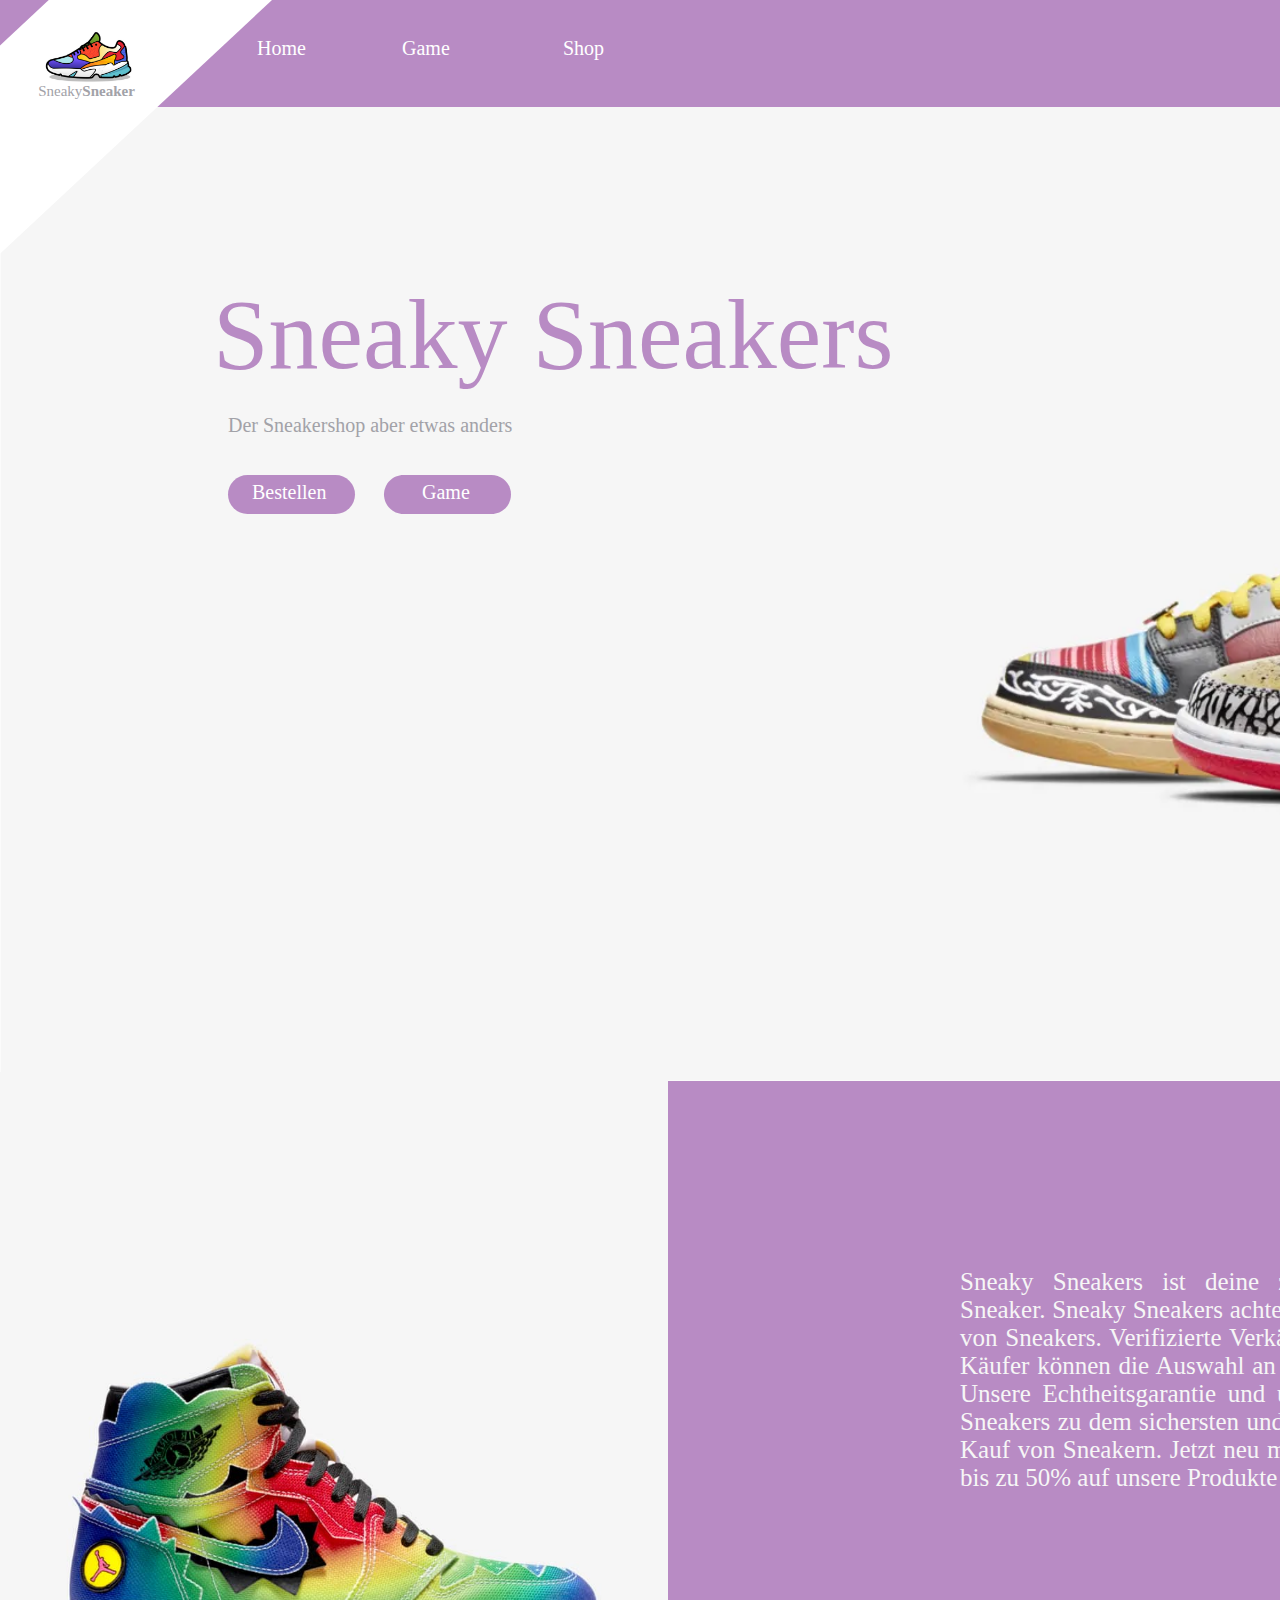
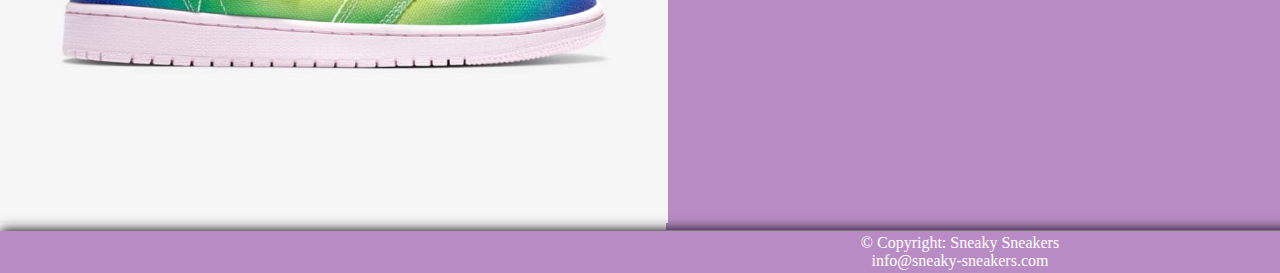
<file: index.html>
<!DOCTYPE html>
<html>
<head>
<meta charset="utf-8"/>
<meta http-equiv="X-UA-Compatible" content="IE=edge"/>
<meta name="viewport" content="width=device-width, initial-scale=1.0">
<title>Sneaky Sneakers</title>
<link href="assets/css/style.css" rel="stylesheet" type="text/css">
</head>
<body>
<div id="Web_index">
	<svg class="AJ1">
		<rect id="AJ1" rx="0" ry="0" x="0" y="0" width="1920" height="1081">
		</rect>
	</svg>
	<div id="Sneaky_Sneakers">
		<span>Sneaky Sneakers</span>
	</div>
	<div id="Der_Sneakershop_aber_etwas_and">
		<span>Der Sneakershop aber etwas anders</span>
	</div>
	<svg class="Rechteck_5">
		<rect onclick="application.goToTargetView(event)" id="Rechteck_5" rx="19.5" ry="19.5" x="0" y="0" width="127" height="39">
		</rect>
	</svg>
	<svg class="Pfad_6" viewBox="0 0 127 39">
		<path onclick="application.goToTargetView(event)" id="Pfad_6" d="M 19.5 0 L 107.5 0 C 118.2695541381836 0 127 8.730446815490723 127 19.5 C 127 30.26955413818359 118.2695541381836 39 107.5 39 L 19.5 39 C 8.730446815490723 39 0 30.26955413818359 0 19.5 C 0 8.730446815490723 8.730446815490723 0 19.5 0 Z">
		</path>
	</svg>
	<div id="Bestellen">
		<a href="Shop.html">Bestellen </a>
	</div>
	<img id="Bild_3" src="assets/images/Bild_3.png" srcset="assets/images/Bild_3.png 1x, assets/images/Bild_3@2x.png 2x">
		
	<div id="Game">
		<a href="Game.html">Game </a>
	</div>
	<svg class="Pfad_4" viewBox="0 0 1254 749">
		<path id="Pfad_4" d="M 0 0 L 1254 0 L 1254 749 L 0 749 L 0 0 Z">
		</path>
	</svg>
	<div id="Lorem_ipsum_dolor_sit_amet_con">
		<span>Sneaky Sneakers ist deine zuverlässige Quelle für exklusive Sneaker. Sneaky Sneakers achtet auf einen fairen Prozess beim Kauf von Sneakers. Verifizierte Verkäufer stellen ihre Sneaker online und Käufer können die Auswahl an angebotenen Sneakern durchsuchen. Unsere Echtheitsgarantie und unser Käuferschutz machen Sneaky Sneakers zu dem sichersten und transparentesten Marktplatz für den Kauf von Sneakern. Jetzt neu mit unserem Game kann man Rabatte bis zu 50% auf unsere Produkte gewinnen.</span>
	</div>
	<div id="nav">
		<div id="Gruppe_1">
			<svg class="Rechteck_2">
				<rect id="Rechteck_2" rx="0" ry="0" x="0" y="0" width="1920" height="107">
				</rect>
			</svg>
			<svg class="Rechteck_3">
				<rect id="Rechteck_3" rx="17" ry="17" x="0" y="0" width="403" height="34">
				</rect>
			</svg>
			<div id="Suche">
				<span>Suche</span>
			</div>
			<svg class="Icon_awesome-search" viewBox="0 0 14.135 15.002">
				<path id="Icon_awesome-search" d="M 13.94277667999268 12.96997928619385 L 11.19011306762695 10.04902362823486 C 11.0658712387085 9.91718578338623 10.89745330810547 9.843941688537598 10.72075271606445 9.843941688537598 L 10.27071857452393 9.843941688537598 C 11.03273963928223 8.809741973876953 11.48553466796875 7.508935451507568 11.48553466796875 6.093868732452393 C 11.48553466796875 2.72759222984314 8.915094375610352 0 5.742767333984375 0 C 2.570440292358398 0 0 2.72759222984314 0 6.093868732452393 C 0 9.460145950317383 2.570440769195557 12.18773746490479 5.742767333984375 12.18773746490479 C 7.076303958892822 12.18773746490479 8.302164077758789 11.70725917816162 9.276778221130371 10.89865016937256 L 9.276778221130371 11.37619781494141 C 9.276778221130371 11.56370258331299 9.345802307128906 11.74241638183594 9.470044136047363 11.87425518035889 L 12.22270774841309 14.79521083831787 C 12.48223686218262 15.07060718536377 12.90190029144287 15.07060718536377 13.15866756439209 14.79521083831787 L 13.94001579284668 13.96609210968018 C 14.19954490661621 13.69069576263428 14.19954490661621 13.24537563323975 13.94277667999268 12.96997928619385 Z M 5.742767333984375 9.843941688537598 C 3.790778636932373 9.843941688537598 2.208756685256958 8.16812801361084 2.208756685256958 6.093868732452393 C 2.208756685256958 4.022539138793945 3.788017988204956 2.343795776367188 5.742767333984375 2.343795776367188 C 7.694756507873535 2.343795776367188 9.276778221130371 4.019609928131104 9.276778221130371 6.093868732452393 C 9.276778221130371 8.16519832611084 7.697516918182373 9.843941688537598 5.742767333984375 9.843941688537598 Z">
				</path>
			</svg>
		<a href="Login.html">
			<img id="Icon_ionic-ios-cart" src="assets/images/cart.png" srcset="assets/images/cart.png 1x, assets/images/cart.png 2x">
		</a>
		</div>
		<svg class="Rechteck_4">
			<rect id="Rechteck_4" rx="0" ry="0" x="0" y="0" width="152.285" height="405">
			</rect>
		</svg>
		<div id="Gruppe_2">
			<div id="Home">
				<span>Home</span>
			</div>
			<div id="Komponente_3__1">
				<div id="Game_">
					<a href="Game.html">Game</a>
				</div>
			</div>
			<div id="Shop_">
				<a href="Shop.html">Shop </a>
			</div>
		</div>
	</div>
	<div id="Gruppe_3">
		<a href="index.html"><img id="Bild_4" src="assets/images/Bild_4.png" srcset="assets/images/Bild_4.png 1x, assets/images/Bild_4@2x.png 2x"></a>
			
		<svg class="Rechteck_15">
			<rect id="Rechteck_15" rx="0" ry="0" x="0" y="0" width="99" height="29">
			</rect>
		</svg>
		<div id="SneakySneaker">
			<span>Sneaky</span><span style="font-style:normal;font-weight:bold;">Sneaker</span>
		</div>
	</div>
	<img id="Bild_6" src="assets/images/Bild_6.png" srcset="assets/images/Bild_6.png 1x, assets/images/Bild_6@2x.png 2x">
	<footer>
  		<p>&copy; Copyright: Sneaky Sneakers<br>
  		<a href="mailto:info@sneaky-sneakers.com">info@sneaky-sneakers.com</a></p>
	</footer>
</div>
</body>
</html>
</file>
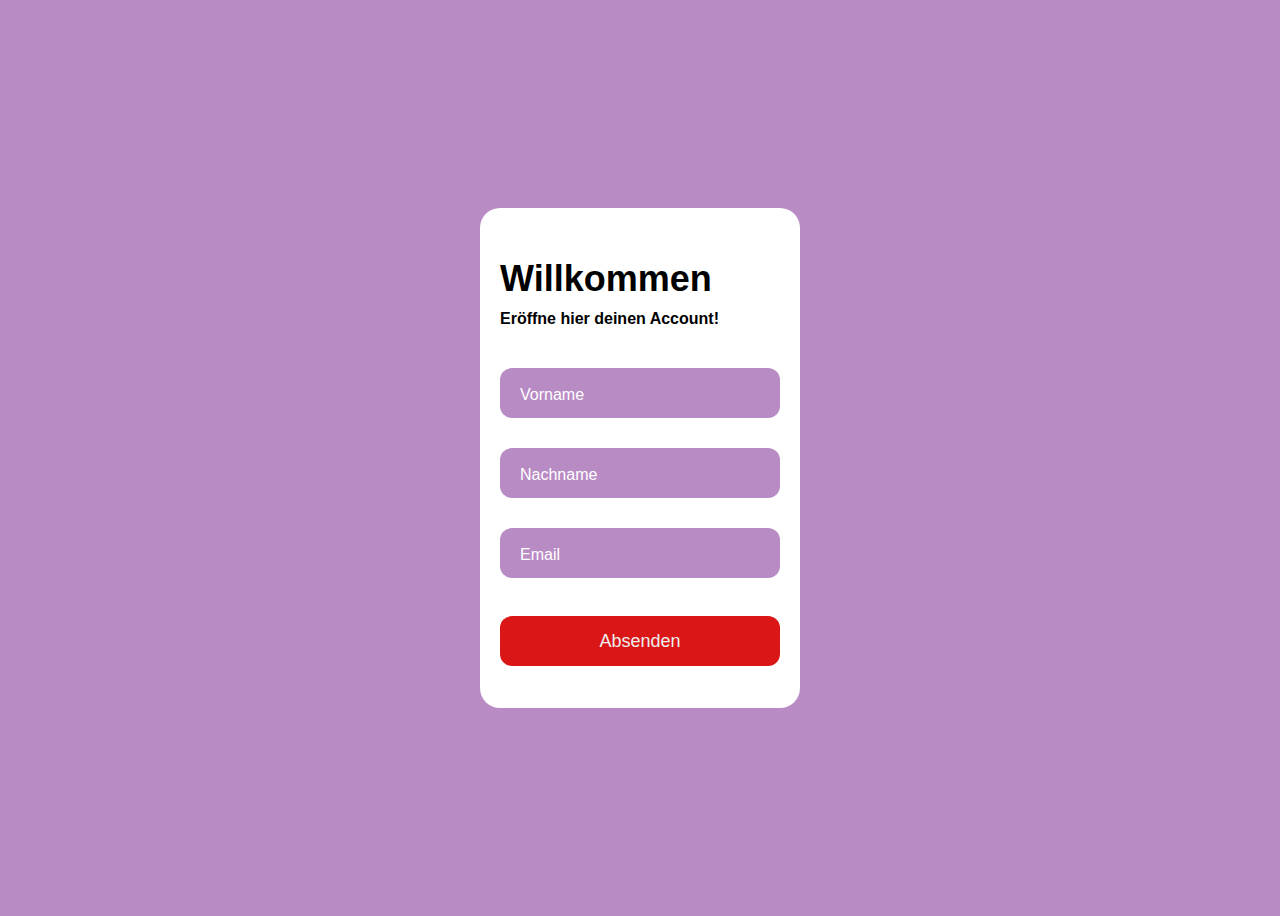
<file: game.html>
<!doctype html>
<html lang="en"
<head>
    <meta charset="utf-8"  
</head>
<body>
<div class="form">
<link href="Forms/style.css" rel="stylesheet">
    <div class="title">Willkommen</div>
    <div class="subtitle">Eröffne hier deinen Account!</div>
    <div class="input-container ic1">
      <input id="firstname" class="input" type="text" placeholder=" " />
      <div class="cut"></div>
      <label for="firstname" class="placeholder">Vorname</label>
    </div>
    <div class="input-container ic2">
      <input id="lastname" class="input" type="text" placeholder=" " />
      <div class="cut"></div>
      <label for="lastname" class="placeholder">Nachname</label>
    </div>
    <div class="input-container ic2">
      <input id="email" class="input" type="text" placeholder=" " />
      <div class="cut cut-short"></div>
      <label for="email" class="placeholder">Email</>
    </div>
    <button type="text" class="submit" id="submit">Absenden</button>
  </div>
  <div>
    <script src="database-client.js"></script>
    <script src="form.js"></script> 
  </div>
</body>
</html>
</file>
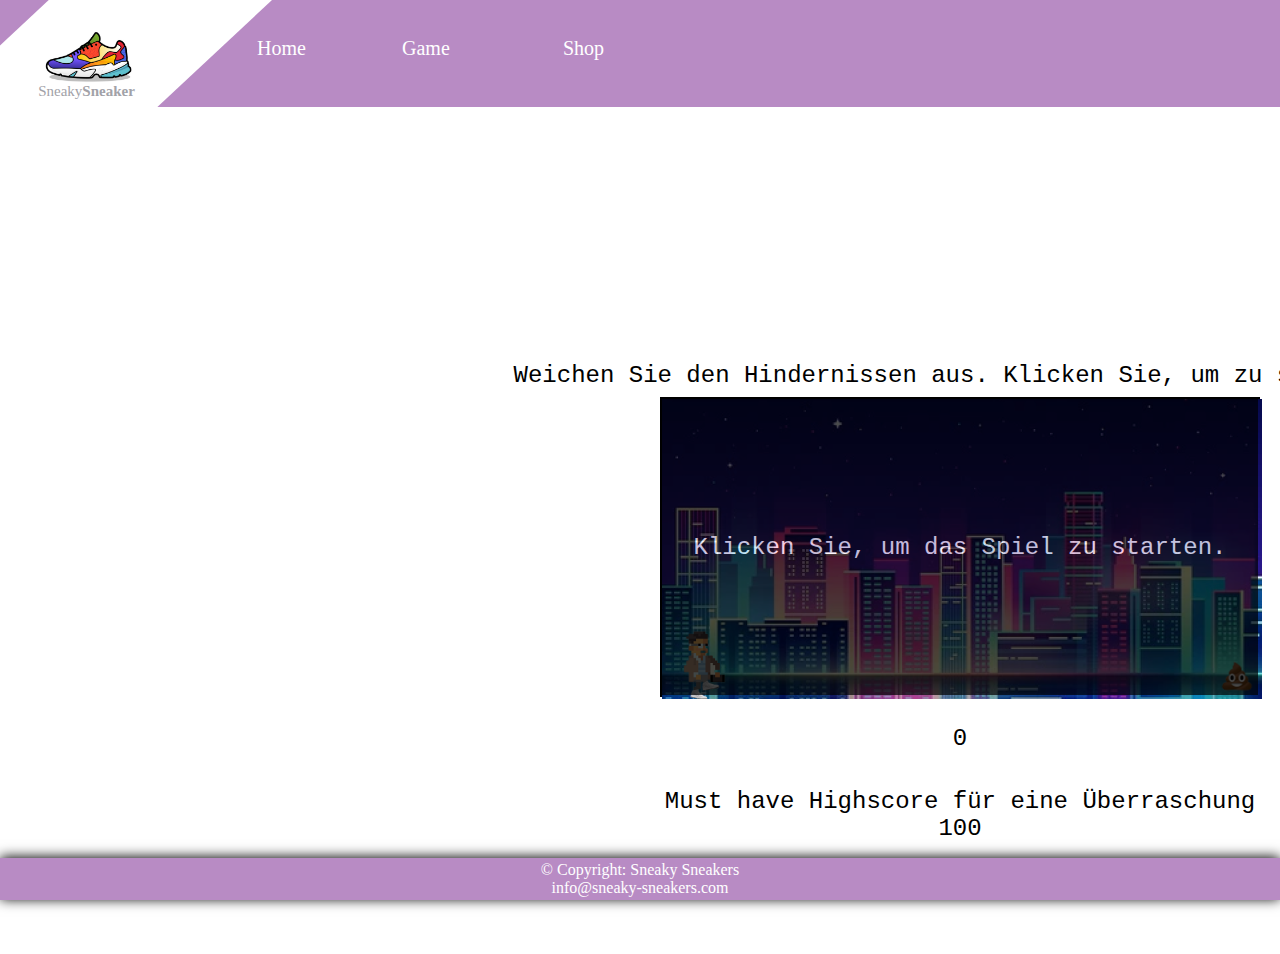
<file: Game.html>
<!DOCTYPE html>
<html>
<head>
<meta charset="utf-8"/>
<meta http-equiv="X-UA-Compatible" content="IE=edge"/>
<meta name="viewport" content="width=device-width, initial-scale=1.0">
<title>Game</title>
<link href="assets/css/style.css" rel="stylesheet" type="text/css">
<link rel="stylesheet" href="assets/css/game.css">
</head>
<body>
<div id="Web_Game">
<div id="nav">
		<div id="Gruppe_1">
			<svg class="Rechteck_2">
				<rect id="Rechteck_2" rx="0" ry="0" x="0" y="0" width="1920" height="107">
				</rect>
			</svg>
			<svg class="Rechteck_3">
				<rect id="Rechteck_3" rx="17" ry="17" x="0" y="0" width="403" height="34">
				</rect>
			</svg>
			<div id="Suche">
				<span>Suche</span>
			</div>
			<svg class="Icon_awesome-search" viewBox="0 0 14.135 15.002">
				<path id="Icon_awesome-search" d="M 13.94277667999268 12.96997928619385 L 11.19011306762695 10.04902362823486 C 11.0658712387085 9.91718578338623 10.89745330810547 9.843941688537598 10.72075271606445 9.843941688537598 L 10.27071857452393 9.843941688537598 C 11.03273963928223 8.809741973876953 11.48553466796875 7.508935451507568 11.48553466796875 6.093868732452393 C 11.48553466796875 2.72759222984314 8.915094375610352 0 5.742767333984375 0 C 2.570440292358398 0 0 2.72759222984314 0 6.093868732452393 C 0 9.460145950317383 2.570440769195557 12.18773746490479 5.742767333984375 12.18773746490479 C 7.076303958892822 12.18773746490479 8.302164077758789 11.70725917816162 9.276778221130371 10.89865016937256 L 9.276778221130371 11.37619781494141 C 9.276778221130371 11.56370258331299 9.345802307128906 11.74241638183594 9.470044136047363 11.87425518035889 L 12.22270774841309 14.79521083831787 C 12.48223686218262 15.07060718536377 12.90190029144287 15.07060718536377 13.15866756439209 14.79521083831787 L 13.94001579284668 13.96609210968018 C 14.19954490661621 13.69069576263428 14.19954490661621 13.24537563323975 13.94277667999268 12.96997928619385 Z M 5.742767333984375 9.843941688537598 C 3.790778636932373 9.843941688537598 2.208756685256958 8.16812801361084 2.208756685256958 6.093868732452393 C 2.208756685256958 4.022539138793945 3.788017988204956 2.343795776367188 5.742767333984375 2.343795776367188 C 7.694756507873535 2.343795776367188 9.276778221130371 4.019609928131104 9.276778221130371 6.093868732452393 C 9.276778221130371 8.16519832611084 7.697516918182373 9.843941688537598 5.742767333984375 9.843941688537598 Z">
				</path>
			</svg>
				<a href="Login.html">
			<img id="Icon_ionic-ios-cart" src="assets/images/cart.png" srcset="assets/images/cart.png 1x, assets/images/cart.png 2x">
		</a>
		</div>
		<svg class="Rechteck_4">
			<rect id="Rechteck_4" rx="0" ry="0" x="0" y="0" width="152.285" height="405">
			</rect>
		</svg>
		<div id="Gruppe_2">
			<div id="Home">
				<a href="index.html">Home </a>
			</div>
			<div id="Game_shop">
				<span>Game </span>
			</div>
			<div id="Shop">
				<a href="Shop.html">Shop</a>
			</div>
		</div>
		<div id="Gruppe_3_Shop">
			<a href="index.html"><img id="Bild_4" src="assets/images/Bild_4.png" srcset="assets/images/Bild_4.png 1x, assets/images/Bild_4@2x.png 2x"></a>
				
			<svg class="Rechteck_15">
				<rect id="Rechteck_15" rx="0" ry="0" x="0" y="0" width="99" height="29">
				</rect>
			</svg>
			<div id="SneakySneaker">
				<span>Sneaky</span><span style="font-style:normal;font-weight:bold;">Sneaker</span>
			</div>
		</div>
	</div>
	<div id="Bild_2">
		  <div class="content content-game">



    <div class="gameRow gameInfo">
      Weichen Sie den Hindernissen aus.
      Klicken Sie, um zu springen.
    </div>


    <div id="game">
      <div class="startScreen" id="startScreen">
        <div class="startScreenText">
          Klicken Sie, um das Spiel zu starten.
        </div>
      </div>

      <div id="background"></div>
      <div id="dino"></div>
      <div id="rock"></div>
    </div>


 <div class="gameRow score" id="score">0</div>
    <div class="gameRow highscore">
     Must have Highscore für eine Überraschung <br> <span id="highscore-value">100</span>
    </div>

    <div class="gameRow gameOver" id="gameOver">
      Glückwunsch, Sie haben einen neuen Highscore erzielt!<br> 
	    Sie haben sich 1% Rabatt auf unser Sortiment erspielt. <br>
      Besuchen Sie unseren <a href="./Shop.html" style="color: #0000FF">Shop</a> und lösen Sie ihren Gewinn ein.
    </div>



  </div>

		
</div>
	<footer>
  		<p>&copy; Copyright: Sneaky Sneakers<br>
  		<a href="mailto:info@sneaky-sneakers.com">info@sneaky-sneakers.com</a></p>
	</footer>
<script src="game.js"></script>
</body>
</html>
</file>
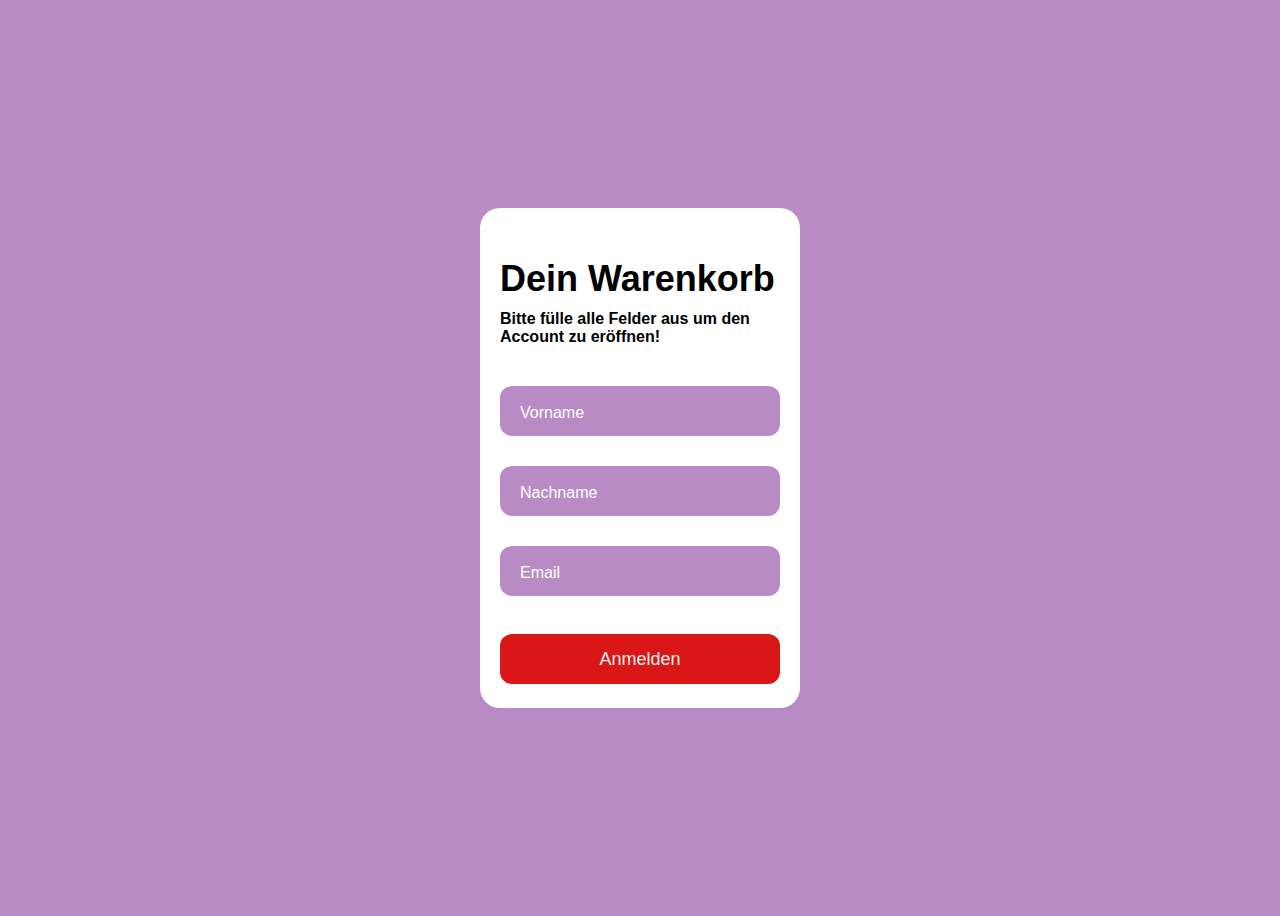
<file: Login.html>
<!doctype html>
<html lang="en"
<head>
    <meta charset="utf-8"  
</head>
<body>
<div class="form">
<link href="Forms/style.css" rel="stylesheet">
    <div class="title">Dein Warenkorb</div>
    <div class="subtitle">Bitte fülle alle Felder aus um den Account zu eröffnen!</div>
    <div class="input-container ic1">
      <input id="firstname" class="input" type="text" required placeholder=" " />
      <div class="cut"></div>
      <label for="firstname" class="placeholder">Vorname</label>
    </div>
    <div class="input-container ic2">
      <input id="lastname" class="input" type="text" required placeholder=" " />
      <div class="cut"></div>
      <label for="lastname" class="placeholder">Nachname</label>
    </div>
    <div class="input-container ic2">
      <input id="email" class="input" type="text" required placeholder=" " />
      <div class="cut cut-short"></div>
      <label for="email" class="placeholder">Email</label>
    </div>
    <button type="text" class="submit" id="submit">Anmelden</button>
  </div>
   
    
  <div>
    <script src="database-client.js"></script>
    <script src="form.js"></script> 
  </div>
</body>
</html>
</file>
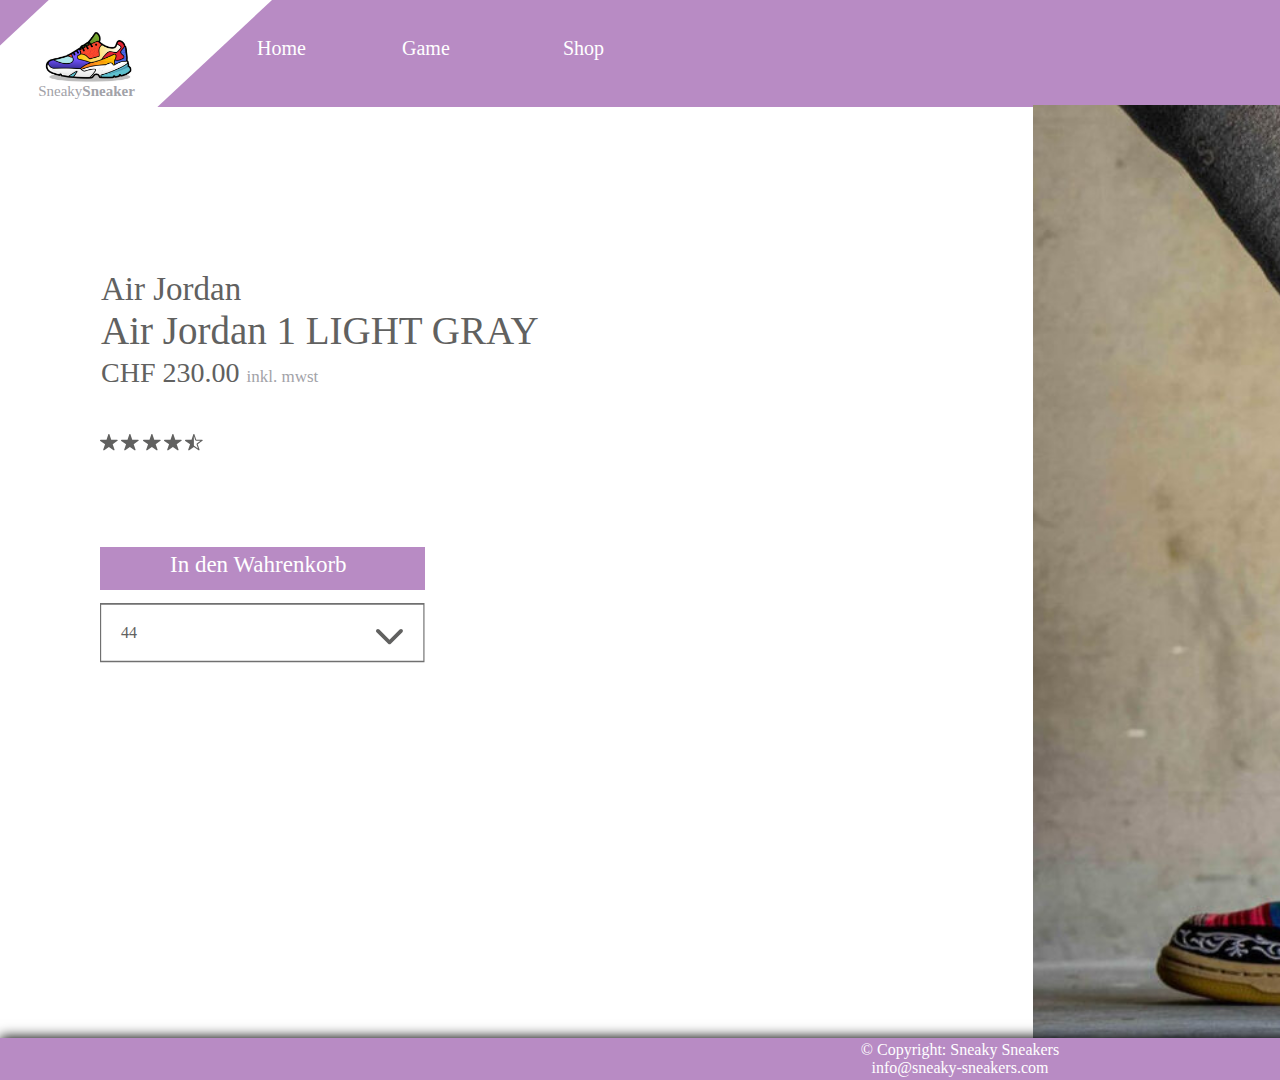
<file: Shop.html>
<!DOCTYPE html>
<html>
<head>
<meta charset="utf-8"/>
<meta http-equiv="X-UA-Compatible" content="IE=edge"/>
<meta name="viewport" content="width=device-width, initial-scale=1.0">
<title>Shop</title>


<link href="assets/css/style.css" rel="stylesheet" type="text/css">
</head>
<body>
<div id="Web_Shop">
	<div id="Air_Jordan_Air_Jordan_1_LIGHT_">
		<span>Air Jordan</span><br/><span style="font-family:Source Sans Pro;font-style:normal;font-weight:normal;font-size:39px;">Air Jordan 1 LIGHT GRAY</span><br/><span style="font-family:Source Sans Pro;font-style:normal;font-weight:normal;font-size:28px;">CHF 230.00 </span><span style="font-family:Source Sans Pro;font-style:normal;font-weight:normal;font-size:17px;color:rgba(162,162,168,1);">inkl. mwst</span>
	</div>
	<svg class="Icon_ionic-ios-star" viewBox="2.25 3.375 17.766 16.497">
		<path id="Icon_ionic-ios-star" d="M 19.34165000915527 9.08543586730957 L 13.50828266143799 9.08543586730957 L 11.73566818237305 3.79535174369812 C 11.64842510223389 3.537588834762573 11.40652561187744 3.375 11.13290023803711 3.375 C 10.85927486419678 3.375 10.61737442016602 3.537588834762573 10.53013134002686 3.79535174369812 L 8.75751781463623 9.08543586730957 L 2.884492635726929 9.08543586730957 L 2.884492635726929 9.08543586730957 C 2.535521507263184 9.08543586730957 2.25 9.37095832824707 2.25 9.719929695129395 C 2.25 9.755620002746582 2.253965377807617 9.79527473449707 2.26189661026001 9.827000617980957 C 2.269827842712402 9.965795516967773 2.333277225494385 10.12045288085938 2.52759051322937 10.27511119842529 L 7.321977138519287 13.65378570556641 L 5.481947898864746 19.00335311889648 C 5.390739440917969 19.26111602783203 5.481947898864746 19.55060386657715 5.700055122375488 19.71715545654297 C 5.815056800842285 19.80043411254883 5.922127246856689 19.8718147277832 6.056957244873047 19.8718147277832 C 6.187821388244629 19.8718147277832 6.342479228973389 19.80440139770508 6.45351505279541 19.72905540466309 L 11.13290023803711 16.39400100708008 L 15.81228446960449 19.72905540466309 C 15.92332077026367 19.8083667755127 16.07798004150391 19.8718147277832 16.20884323120117 19.8718147277832 C 16.34367370605469 19.8718147277832 16.45074272155762 19.80440139770508 16.56178092956543 19.71715545654297 C 16.78385162353516 19.55060386657715 16.87109565734863 19.26507949829102 16.77988624572754 19.00335311889648 L 14.93985652923584 13.65378379821777 L 19.69458961486816 10.24338436126709 L 19.80958938598633 10.14424610137939 C 19.91269493103027 10.03320980072021 20.01580047607422 9.882516860961914 20.01580047607422 9.719927787780762 C 20.01580047607422 9.37095832824707 19.69062232971191 9.08543586730957 19.34165000915527 9.08543586730957 Z">
		</path>
	</svg>
	<svg class="Icon_ionic-ios-star_k" viewBox="2.25 3.375 17.766 16.497">
		<path id="Icon_ionic-ios-star_k" d="M 19.34165000915527 9.08543586730957 L 13.50828266143799 9.08543586730957 L 11.73566818237305 3.79535174369812 C 11.64842510223389 3.537588834762573 11.40652561187744 3.375 11.13290023803711 3.375 C 10.85927486419678 3.375 10.61737442016602 3.537588834762573 10.53013134002686 3.79535174369812 L 8.75751781463623 9.08543586730957 L 2.884492635726929 9.08543586730957 L 2.884492635726929 9.08543586730957 C 2.535521507263184 9.08543586730957 2.25 9.37095832824707 2.25 9.719929695129395 C 2.25 9.755620002746582 2.253965377807617 9.79527473449707 2.26189661026001 9.827000617980957 C 2.269827842712402 9.965795516967773 2.333277225494385 10.12045288085938 2.52759051322937 10.27511119842529 L 7.321977138519287 13.65378570556641 L 5.481947898864746 19.00335311889648 C 5.390739440917969 19.26111602783203 5.481947898864746 19.55060386657715 5.700055122375488 19.71715545654297 C 5.815056800842285 19.80043411254883 5.922127246856689 19.8718147277832 6.056957244873047 19.8718147277832 C 6.187821388244629 19.8718147277832 6.342479228973389 19.80440139770508 6.45351505279541 19.72905540466309 L 11.13290023803711 16.39400100708008 L 15.81228446960449 19.72905540466309 C 15.92332077026367 19.8083667755127 16.07798004150391 19.8718147277832 16.20884323120117 19.8718147277832 C 16.34367370605469 19.8718147277832 16.45074272155762 19.80440139770508 16.56178092956543 19.71715545654297 C 16.78385162353516 19.55060386657715 16.87109565734863 19.26507949829102 16.77988624572754 19.00335311889648 L 14.93985652923584 13.65378379821777 L 19.69458961486816 10.24338436126709 L 19.80958938598633 10.14424610137939 C 19.91269493103027 10.03320980072021 20.01580047607422 9.882516860961914 20.01580047607422 9.719927787780762 C 20.01580047607422 9.37095832824707 19.69062232971191 9.08543586730957 19.34165000915527 9.08543586730957 Z">
		</path>
	</svg>
	<svg class="Icon_ionic-ios-star_l" viewBox="2.25 3.375 17.766 16.497">
		<path id="Icon_ionic-ios-star_l" d="M 19.34165000915527 9.08543586730957 L 13.50828266143799 9.08543586730957 L 11.73566818237305 3.79535174369812 C 11.64842510223389 3.537588834762573 11.40652561187744 3.375 11.13290023803711 3.375 C 10.85927486419678 3.375 10.61737442016602 3.537588834762573 10.53013134002686 3.79535174369812 L 8.75751781463623 9.08543586730957 L 2.884492635726929 9.08543586730957 L 2.884492635726929 9.08543586730957 C 2.535521507263184 9.08543586730957 2.25 9.37095832824707 2.25 9.719929695129395 C 2.25 9.755620002746582 2.253965377807617 9.79527473449707 2.26189661026001 9.827000617980957 C 2.269827842712402 9.965795516967773 2.333277225494385 10.12045288085938 2.52759051322937 10.27511119842529 L 7.321977138519287 13.65378570556641 L 5.481947898864746 19.00335311889648 C 5.390739440917969 19.26111602783203 5.481947898864746 19.55060386657715 5.700055122375488 19.71715545654297 C 5.815056800842285 19.80043411254883 5.922127246856689 19.8718147277832 6.056957244873047 19.8718147277832 C 6.187821388244629 19.8718147277832 6.342479228973389 19.80440139770508 6.45351505279541 19.72905540466309 L 11.13290023803711 16.39400100708008 L 15.81228446960449 19.72905540466309 C 15.92332077026367 19.8083667755127 16.07798004150391 19.8718147277832 16.20884323120117 19.8718147277832 C 16.34367370605469 19.8718147277832 16.45074272155762 19.80440139770508 16.56178092956543 19.71715545654297 C 16.78385162353516 19.55060386657715 16.87109565734863 19.26507949829102 16.77988624572754 19.00335311889648 L 14.93985652923584 13.65378379821777 L 19.69458961486816 10.24338436126709 L 19.80958938598633 10.14424610137939 C 19.91269493103027 10.03320980072021 20.01580047607422 9.882516860961914 20.01580047607422 9.719927787780762 C 20.01580047607422 9.37095832824707 19.69062232971191 9.08543586730957 19.34165000915527 9.08543586730957 Z">
		</path>
	</svg>
	<svg class="Icon_ionic-ios-star_m" viewBox="2.25 3.375 17.766 16.497">
		<path id="Icon_ionic-ios-star_m" d="M 19.34165000915527 9.08543586730957 L 13.50828266143799 9.08543586730957 L 11.73566818237305 3.79535174369812 C 11.64842510223389 3.537588834762573 11.40652561187744 3.375 11.13290023803711 3.375 C 10.85927486419678 3.375 10.61737442016602 3.537588834762573 10.53013134002686 3.79535174369812 L 8.75751781463623 9.08543586730957 L 2.884492635726929 9.08543586730957 L 2.884492635726929 9.08543586730957 C 2.535521507263184 9.08543586730957 2.25 9.37095832824707 2.25 9.719929695129395 C 2.25 9.755620002746582 2.253965377807617 9.79527473449707 2.26189661026001 9.827000617980957 C 2.269827842712402 9.965795516967773 2.333277225494385 10.12045288085938 2.52759051322937 10.27511119842529 L 7.321977138519287 13.65378570556641 L 5.481947898864746 19.00335311889648 C 5.390739440917969 19.26111602783203 5.481947898864746 19.55060386657715 5.700055122375488 19.71715545654297 C 5.815056800842285 19.80043411254883 5.922127246856689 19.8718147277832 6.056957244873047 19.8718147277832 C 6.187821388244629 19.8718147277832 6.342479228973389 19.80440139770508 6.45351505279541 19.72905540466309 L 11.13290023803711 16.39400100708008 L 15.81228446960449 19.72905540466309 C 15.92332077026367 19.8083667755127 16.07798004150391 19.8718147277832 16.20884323120117 19.8718147277832 C 16.34367370605469 19.8718147277832 16.45074272155762 19.80440139770508 16.56178092956543 19.71715545654297 C 16.78385162353516 19.55060386657715 16.87109565734863 19.26507949829102 16.77988624572754 19.00335311889648 L 14.93985652923584 13.65378379821777 L 19.69458961486816 10.24338436126709 L 19.80958938598633 10.14424610137939 C 19.91269493103027 10.03320980072021 20.01580047607422 9.882516860961914 20.01580047607422 9.719927787780762 C 20.01580047607422 9.37095832824707 19.69062232971191 9.08543586730957 19.34165000915527 9.08543586730957 Z">
		</path>
	</svg>
	<svg class="Icon_ionic-ios-star-half" viewBox="2.25 3.375 17.766 16.497">
		<path id="Icon_ionic-ios-star-half" d="M 19.34165000915527 9.08543586730957 L 13.50828266143799 9.08543586730957 L 11.73566818237305 3.79535174369812 C 11.64842510223389 3.537588834762573 11.40652561187744 3.375 11.13290023803711 3.375 C 10.85927486419678 3.375 10.61737442016602 3.537588834762573 10.53013134002686 3.79535174369812 L 8.75751781463623 9.08543586730957 L 2.884492635726929 9.08543586730957 L 2.884492635726929 9.08543586730957 C 2.535521507263184 9.08543586730957 2.25 9.37095832824707 2.25 9.719929695129395 C 2.25 9.755620002746582 2.253965377807617 9.79527473449707 2.26189661026001 9.827000617980957 C 2.269827842712402 9.965795516967773 2.333277225494385 10.12045288085938 2.52759051322937 10.27511119842529 L 7.321977138519287 13.65378570556641 L 5.481947898864746 19.00335311889648 C 5.390739440917969 19.26111602783203 5.481947898864746 19.55060386657715 5.700055122375488 19.71715545654297 C 5.815056800842285 19.80043411254883 5.922127246856689 19.8718147277832 6.056957244873047 19.8718147277832 C 6.187821388244629 19.8718147277832 6.342479228973389 19.80440139770508 6.45351505279541 19.72905540466309 L 11.13290023803711 16.39400100708008 L 15.81228446960449 19.72905540466309 C 15.92332077026367 19.8083667755127 16.07798004150391 19.8718147277832 16.20884323120117 19.8718147277832 C 16.34367370605469 19.8718147277832 16.45074272155762 19.80440139770508 16.56178092956543 19.71715545654297 C 16.78385162353516 19.55060386657715 16.87109565734863 19.26507949829102 16.77988624572754 19.00335311889648 L 14.93985652923584 13.65378379821777 L 19.69458961486816 10.24338436126709 L 19.80958938598633 10.14424610137939 C 19.91269493103027 10.03320980072021 20.01580047607422 9.882516860961914 20.01580047607422 9.719927787780762 C 20.01580047607422 9.37095832824707 19.69062232971191 9.08543586730957 19.34165000915527 9.08543586730957 Z M 17.46196556091309 10.48132038116455 L 14.29743385314941 12.75359916687012 C 13.90087413787842 13.0391206741333 13.73431968688965 13.55464553833008 13.89294338226318 14.01465225219727 L 15.08658313751221 17.49246597290039 C 15.13813495635986 17.63919258117676 14.97158050537109 17.76212692260742 14.84468269348145 17.67488288879395 L 11.77532291412354 15.48588180541992 C 11.77532291412354 15.48588180541992 11.77135753631592 15.48191738128662 11.77135753631592 15.48191738128662 C 11.37479972839355 15.20432662963867 11.13290023803711 14.75621604919434 11.13290023803711 14.27241611480713 L 11.13290023803711 5.964524269104004 C 11.13290023803711 5.877281665802002 11.25583267211914 5.8574538230896 11.28359222412109 5.940730571746826 L 11.28359222412109 5.940730571746826 L 12.4574031829834 9.438372611999512 C 12.60809516906738 9.890448570251465 13.0324125289917 10.19579887390137 13.50828170776367 10.19579887390137 L 13.50828170776367 10.19579887390137 L 17.36679077148438 10.19579887390137 C 17.52145004272461 10.19579887390137 17.58489990234375 10.39407825469971 17.46196556091309 10.48132038116455 Z">
		</path>
	</svg>
	<div id="Komponente_2__1" class="Komponente_2___1">
		<svg class="Rechteck_11">
			<rect id="Rechteck_11" rx="0" ry="0" x="0" y="0" width="325" height="59">
			</rect>
		</svg>
		<svg class="Rechteck_11_-_Kontur" viewBox="0 0 324.51 59.301">
			<path id="Rechteck_11_-_Kontur" d="M 1.157585024833679 1.647257328033447 L 1.157585024833679 57.65400695800781 L 323.3521118164062 57.65400695800781 L 323.3521118164062 1.647257328033447 L 1.157585024833679 1.647257328033447 M 0 0 L 324.5097045898438 0 L 324.5097045898438 59.30126571655273 L 0 59.30126571655273 L 0 0 Z">
			</path>
		</svg>
		<div id="n_4">
			<span>44</span>
		</div>
		<svg class="Icon_ionic-ios-arrow-down_" viewBox="6.188 11.246 26.961 15.374">
			<path id="Icon_ionic-ios-arrow-down_" d="M 19.6729850769043 21.98617172241211 L 29.86737823486328 11.81089305877686 C 30.62192153930664 11.0583553314209 31.84203720092773 11.0583553314209 32.58855819702148 11.81089305877686 C 33.33507537841797 12.56343078613281 33.33507537841797 13.78030395507812 32.58855819702148 14.53284072875977 L 21.0375919342041 26.06108856201172 C 20.30712509155273 26.78960800170898 19.13517189025879 26.80561828613281 18.3806266784668 26.11712646484375 L 6.749395370483398 14.54084777832031 C 6.372123718261719 14.16457748413086 6.1875 13.66822242736816 6.1875 13.17987442016602 C 6.1875 12.69152355194092 6.372123718261719 12.19516849517822 6.749395370483398 11.81889915466309 C 7.503939628601074 11.06636238098145 8.724055290222168 11.06636238098145 9.470573425292969 11.81889915466309 L 19.6729850769043 21.98617172241211 Z">
			</path>
		</svg>
	</div>
	<a href="Login.html">
		<svg class="Pfad_7" viewBox="0 0 325 43">
			<path id="Pfad_7" d="M 0 0 L 325 0 L 325 43 L 0 43 L 0 0 Z">
			</path>
		</svg>
	</a>	
	<div id="In_den_Warenkorb">
		<a href="Login.html">In den Wahrenkorb </a>
	</div>
	<div id="nav">
		<div id="Gruppe_1">
			<svg class="Rechteck_2">
				<rect id="Rechteck_2" rx="0" ry="0" x="0" y="0" width="1920" height="107">
				</rect>
			</svg>
			<svg class="Rechteck_3">
				<rect id="Rechteck_3" rx="17" ry="17" x="0" y="0" width="403" height="34">
				</rect>
			</svg>
			<div id="Suche">
				<span>Suche</span>
			</div>
			<svg class="Icon_awesome-search" viewBox="0 0 14.135 15.002">
				<path id="Icon_awesome-search" d="M 13.94277667999268 12.96997928619385 L 11.19011306762695 10.04902362823486 C 11.0658712387085 9.91718578338623 10.89745330810547 9.843941688537598 10.72075271606445 9.843941688537598 L 10.27071857452393 9.843941688537598 C 11.03273963928223 8.809741973876953 11.48553466796875 7.508935451507568 11.48553466796875 6.093868732452393 C 11.48553466796875 2.72759222984314 8.915094375610352 0 5.742767333984375 0 C 2.570440292358398 0 0 2.72759222984314 0 6.093868732452393 C 0 9.460145950317383 2.570440769195557 12.18773746490479 5.742767333984375 12.18773746490479 C 7.076303958892822 12.18773746490479 8.302164077758789 11.70725917816162 9.276778221130371 10.89865016937256 L 9.276778221130371 11.37619781494141 C 9.276778221130371 11.56370258331299 9.345802307128906 11.74241638183594 9.470044136047363 11.87425518035889 L 12.22270774841309 14.79521083831787 C 12.48223686218262 15.07060718536377 12.90190029144287 15.07060718536377 13.15866756439209 14.79521083831787 L 13.94001579284668 13.96609210968018 C 14.19954490661621 13.69069576263428 14.19954490661621 13.24537563323975 13.94277667999268 12.96997928619385 Z M 5.742767333984375 9.843941688537598 C 3.790778636932373 9.843941688537598 2.208756685256958 8.16812801361084 2.208756685256958 6.093868732452393 C 2.208756685256958 4.022539138793945 3.788017988204956 2.343795776367188 5.742767333984375 2.343795776367188 C 7.694756507873535 2.343795776367188 9.276778221130371 4.019609928131104 9.276778221130371 6.093868732452393 C 9.276778221130371 8.16519832611084 7.697516918182373 9.843941688537598 5.742767333984375 9.843941688537598 Z">
				</path>
			</svg>
				<a href="Login.html">
			<img id="Icon_ionic-ios-cart" src="assets/images/cart.png" srcset="assets/images/cart.png 1x, assets/images/cart.png 2x">
		</a>
		</div>
		<svg class="Rechteck_4">
			<rect id="Rechteck_4" rx="0" ry="0" x="0" y="0" width="152.285" height="405">
			</rect>
		</svg>
		<div id="Gruppe_2">
			<div id="Home">
				<a href="index.html">Home </a>
			</div>
			<div id="Game_shop">
				<a href="Game.html">Game </a>
			</div>
			<div id="Shop">
				<span>Shop</span>
			</div>
		</div>
		<div id="Gruppe_3_Shop">
			<a href="index.html"><img id="Bild_4" src="assets/images/Bild_4.png" srcset="assets/images/Bild_4.png 1x, assets/images/Bild_4@2x.png 2x"></a>
				
			<svg class="Rechteck_15">
				<rect id="Rechteck_15" rx="0" ry="0" x="0" y="0" width="99" height="29">
				</rect>
			</svg>
			<div id="SneakySneaker">
				<span>Sneaky</span><span style="font-style:normal;font-weight:bold;">Sneaker</span>
			</div>
		</div>
	</div>
	<img id="Bild_5" src="assets/images/Bild_5.png" srcset="assets/images/Bild_5.png 1x, assets/images/Bild_5@2x.png 2x">
		<footer>
  		<p>&copy; Copyright: Sneaky Sneakers<br>
  		<a href="mailto:info@sneaky-sneakers.com">info@sneaky-sneakers.com</a></p>
	</footer>	
</div>
</body>
</html>
</file>
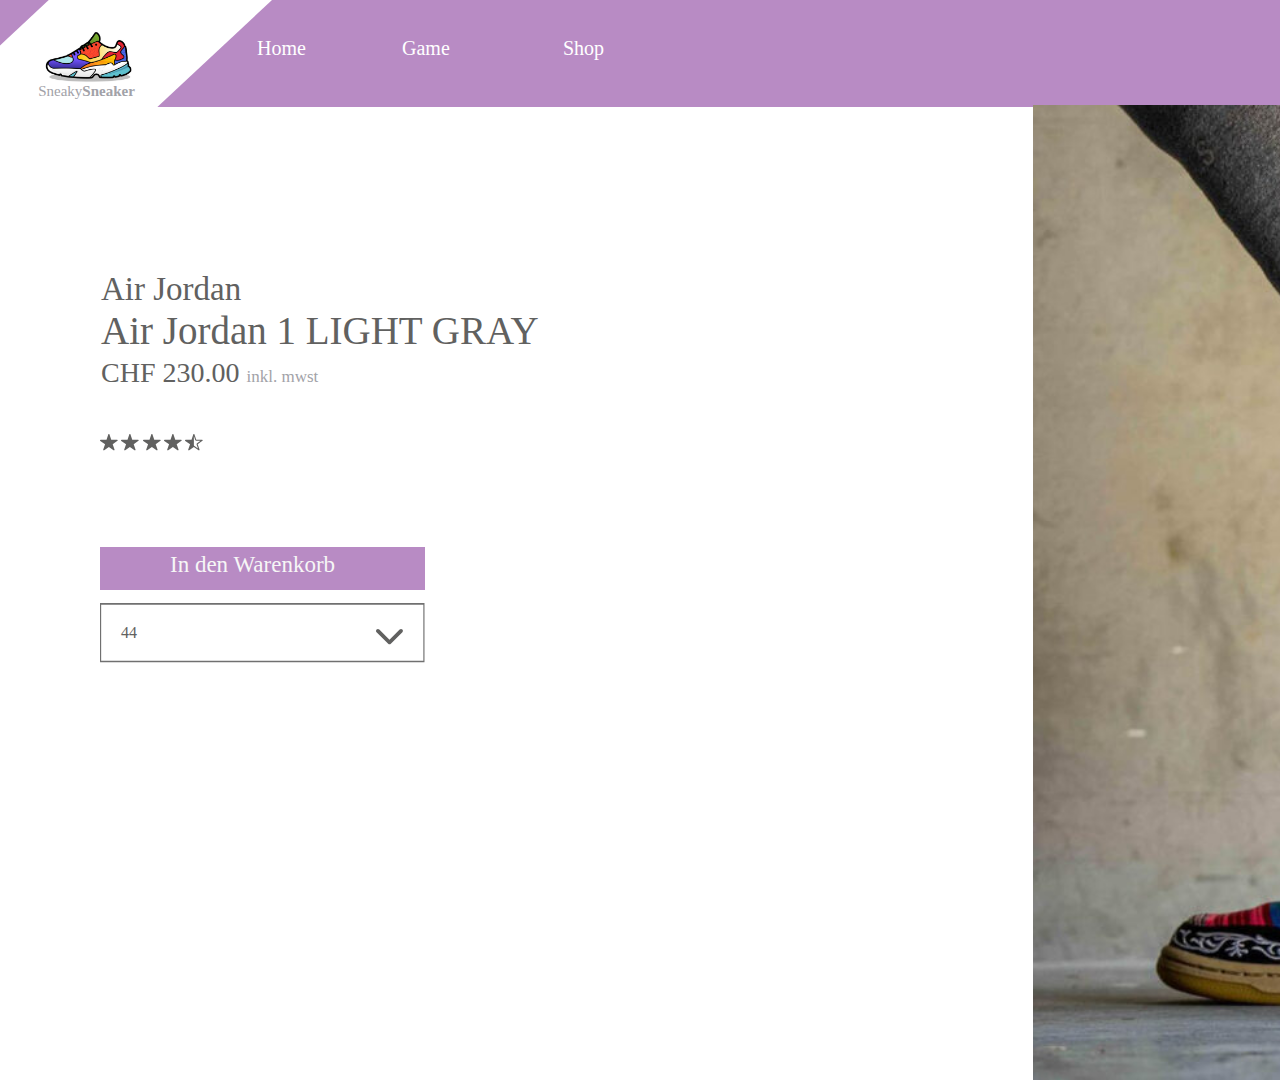
<file: shop.html>
<!DOCTYPE html>
<html>
<head>
<meta charset="utf-8"/>
<meta http-equiv="X-UA-Compatible" content="IE=edge"/>
<meta name="viewport" content="width=device-width, initial-scale=1.0">
<title>Shop</title>


<link href="assets/css/style.css" rel="stylesheet" type="text/css">
</head>
<body>
<div id="Web_Shop">
	<div id="Air_Jordan_Air_Jordan_1_LIGHT_">
		<span>Air Jordan</span><br/><span style="font-family:Source Sans Pro;font-style:normal;font-weight:normal;font-size:39px;">Air Jordan 1 LIGHT GRAY</span><br/><span style="font-family:Source Sans Pro;font-style:normal;font-weight:normal;font-size:28px;">CHF 230.00 </span><span style="font-family:Source Sans Pro;font-style:normal;font-weight:normal;font-size:17px;color:rgba(162,162,168,1);">inkl. mwst</span>
	</div>
	<svg class="Icon_ionic-ios-star" viewBox="2.25 3.375 17.766 16.497">
		<path id="Icon_ionic-ios-star" d="M 19.34165000915527 9.08543586730957 L 13.50828266143799 9.08543586730957 L 11.73566818237305 3.79535174369812 C 11.64842510223389 3.537588834762573 11.40652561187744 3.375 11.13290023803711 3.375 C 10.85927486419678 3.375 10.61737442016602 3.537588834762573 10.53013134002686 3.79535174369812 L 8.75751781463623 9.08543586730957 L 2.884492635726929 9.08543586730957 L 2.884492635726929 9.08543586730957 C 2.535521507263184 9.08543586730957 2.25 9.37095832824707 2.25 9.719929695129395 C 2.25 9.755620002746582 2.253965377807617 9.79527473449707 2.26189661026001 9.827000617980957 C 2.269827842712402 9.965795516967773 2.333277225494385 10.12045288085938 2.52759051322937 10.27511119842529 L 7.321977138519287 13.65378570556641 L 5.481947898864746 19.00335311889648 C 5.390739440917969 19.26111602783203 5.481947898864746 19.55060386657715 5.700055122375488 19.71715545654297 C 5.815056800842285 19.80043411254883 5.922127246856689 19.8718147277832 6.056957244873047 19.8718147277832 C 6.187821388244629 19.8718147277832 6.342479228973389 19.80440139770508 6.45351505279541 19.72905540466309 L 11.13290023803711 16.39400100708008 L 15.81228446960449 19.72905540466309 C 15.92332077026367 19.8083667755127 16.07798004150391 19.8718147277832 16.20884323120117 19.8718147277832 C 16.34367370605469 19.8718147277832 16.45074272155762 19.80440139770508 16.56178092956543 19.71715545654297 C 16.78385162353516 19.55060386657715 16.87109565734863 19.26507949829102 16.77988624572754 19.00335311889648 L 14.93985652923584 13.65378379821777 L 19.69458961486816 10.24338436126709 L 19.80958938598633 10.14424610137939 C 19.91269493103027 10.03320980072021 20.01580047607422 9.882516860961914 20.01580047607422 9.719927787780762 C 20.01580047607422 9.37095832824707 19.69062232971191 9.08543586730957 19.34165000915527 9.08543586730957 Z">
		</path>
	</svg>
	<svg class="Icon_ionic-ios-star_k" viewBox="2.25 3.375 17.766 16.497">
		<path id="Icon_ionic-ios-star_k" d="M 19.34165000915527 9.08543586730957 L 13.50828266143799 9.08543586730957 L 11.73566818237305 3.79535174369812 C 11.64842510223389 3.537588834762573 11.40652561187744 3.375 11.13290023803711 3.375 C 10.85927486419678 3.375 10.61737442016602 3.537588834762573 10.53013134002686 3.79535174369812 L 8.75751781463623 9.08543586730957 L 2.884492635726929 9.08543586730957 L 2.884492635726929 9.08543586730957 C 2.535521507263184 9.08543586730957 2.25 9.37095832824707 2.25 9.719929695129395 C 2.25 9.755620002746582 2.253965377807617 9.79527473449707 2.26189661026001 9.827000617980957 C 2.269827842712402 9.965795516967773 2.333277225494385 10.12045288085938 2.52759051322937 10.27511119842529 L 7.321977138519287 13.65378570556641 L 5.481947898864746 19.00335311889648 C 5.390739440917969 19.26111602783203 5.481947898864746 19.55060386657715 5.700055122375488 19.71715545654297 C 5.815056800842285 19.80043411254883 5.922127246856689 19.8718147277832 6.056957244873047 19.8718147277832 C 6.187821388244629 19.8718147277832 6.342479228973389 19.80440139770508 6.45351505279541 19.72905540466309 L 11.13290023803711 16.39400100708008 L 15.81228446960449 19.72905540466309 C 15.92332077026367 19.8083667755127 16.07798004150391 19.8718147277832 16.20884323120117 19.8718147277832 C 16.34367370605469 19.8718147277832 16.45074272155762 19.80440139770508 16.56178092956543 19.71715545654297 C 16.78385162353516 19.55060386657715 16.87109565734863 19.26507949829102 16.77988624572754 19.00335311889648 L 14.93985652923584 13.65378379821777 L 19.69458961486816 10.24338436126709 L 19.80958938598633 10.14424610137939 C 19.91269493103027 10.03320980072021 20.01580047607422 9.882516860961914 20.01580047607422 9.719927787780762 C 20.01580047607422 9.37095832824707 19.69062232971191 9.08543586730957 19.34165000915527 9.08543586730957 Z">
		</path>
	</svg>
	<svg class="Icon_ionic-ios-star_l" viewBox="2.25 3.375 17.766 16.497">
		<path id="Icon_ionic-ios-star_l" d="M 19.34165000915527 9.08543586730957 L 13.50828266143799 9.08543586730957 L 11.73566818237305 3.79535174369812 C 11.64842510223389 3.537588834762573 11.40652561187744 3.375 11.13290023803711 3.375 C 10.85927486419678 3.375 10.61737442016602 3.537588834762573 10.53013134002686 3.79535174369812 L 8.75751781463623 9.08543586730957 L 2.884492635726929 9.08543586730957 L 2.884492635726929 9.08543586730957 C 2.535521507263184 9.08543586730957 2.25 9.37095832824707 2.25 9.719929695129395 C 2.25 9.755620002746582 2.253965377807617 9.79527473449707 2.26189661026001 9.827000617980957 C 2.269827842712402 9.965795516967773 2.333277225494385 10.12045288085938 2.52759051322937 10.27511119842529 L 7.321977138519287 13.65378570556641 L 5.481947898864746 19.00335311889648 C 5.390739440917969 19.26111602783203 5.481947898864746 19.55060386657715 5.700055122375488 19.71715545654297 C 5.815056800842285 19.80043411254883 5.922127246856689 19.8718147277832 6.056957244873047 19.8718147277832 C 6.187821388244629 19.8718147277832 6.342479228973389 19.80440139770508 6.45351505279541 19.72905540466309 L 11.13290023803711 16.39400100708008 L 15.81228446960449 19.72905540466309 C 15.92332077026367 19.8083667755127 16.07798004150391 19.8718147277832 16.20884323120117 19.8718147277832 C 16.34367370605469 19.8718147277832 16.45074272155762 19.80440139770508 16.56178092956543 19.71715545654297 C 16.78385162353516 19.55060386657715 16.87109565734863 19.26507949829102 16.77988624572754 19.00335311889648 L 14.93985652923584 13.65378379821777 L 19.69458961486816 10.24338436126709 L 19.80958938598633 10.14424610137939 C 19.91269493103027 10.03320980072021 20.01580047607422 9.882516860961914 20.01580047607422 9.719927787780762 C 20.01580047607422 9.37095832824707 19.69062232971191 9.08543586730957 19.34165000915527 9.08543586730957 Z">
		</path>
	</svg>
	<svg class="Icon_ionic-ios-star_m" viewBox="2.25 3.375 17.766 16.497">
		<path id="Icon_ionic-ios-star_m" d="M 19.34165000915527 9.08543586730957 L 13.50828266143799 9.08543586730957 L 11.73566818237305 3.79535174369812 C 11.64842510223389 3.537588834762573 11.40652561187744 3.375 11.13290023803711 3.375 C 10.85927486419678 3.375 10.61737442016602 3.537588834762573 10.53013134002686 3.79535174369812 L 8.75751781463623 9.08543586730957 L 2.884492635726929 9.08543586730957 L 2.884492635726929 9.08543586730957 C 2.535521507263184 9.08543586730957 2.25 9.37095832824707 2.25 9.719929695129395 C 2.25 9.755620002746582 2.253965377807617 9.79527473449707 2.26189661026001 9.827000617980957 C 2.269827842712402 9.965795516967773 2.333277225494385 10.12045288085938 2.52759051322937 10.27511119842529 L 7.321977138519287 13.65378570556641 L 5.481947898864746 19.00335311889648 C 5.390739440917969 19.26111602783203 5.481947898864746 19.55060386657715 5.700055122375488 19.71715545654297 C 5.815056800842285 19.80043411254883 5.922127246856689 19.8718147277832 6.056957244873047 19.8718147277832 C 6.187821388244629 19.8718147277832 6.342479228973389 19.80440139770508 6.45351505279541 19.72905540466309 L 11.13290023803711 16.39400100708008 L 15.81228446960449 19.72905540466309 C 15.92332077026367 19.8083667755127 16.07798004150391 19.8718147277832 16.20884323120117 19.8718147277832 C 16.34367370605469 19.8718147277832 16.45074272155762 19.80440139770508 16.56178092956543 19.71715545654297 C 16.78385162353516 19.55060386657715 16.87109565734863 19.26507949829102 16.77988624572754 19.00335311889648 L 14.93985652923584 13.65378379821777 L 19.69458961486816 10.24338436126709 L 19.80958938598633 10.14424610137939 C 19.91269493103027 10.03320980072021 20.01580047607422 9.882516860961914 20.01580047607422 9.719927787780762 C 20.01580047607422 9.37095832824707 19.69062232971191 9.08543586730957 19.34165000915527 9.08543586730957 Z">
		</path>
	</svg>
	<svg class="Icon_ionic-ios-star-half" viewBox="2.25 3.375 17.766 16.497">
		<path id="Icon_ionic-ios-star-half" d="M 19.34165000915527 9.08543586730957 L 13.50828266143799 9.08543586730957 L 11.73566818237305 3.79535174369812 C 11.64842510223389 3.537588834762573 11.40652561187744 3.375 11.13290023803711 3.375 C 10.85927486419678 3.375 10.61737442016602 3.537588834762573 10.53013134002686 3.79535174369812 L 8.75751781463623 9.08543586730957 L 2.884492635726929 9.08543586730957 L 2.884492635726929 9.08543586730957 C 2.535521507263184 9.08543586730957 2.25 9.37095832824707 2.25 9.719929695129395 C 2.25 9.755620002746582 2.253965377807617 9.79527473449707 2.26189661026001 9.827000617980957 C 2.269827842712402 9.965795516967773 2.333277225494385 10.12045288085938 2.52759051322937 10.27511119842529 L 7.321977138519287 13.65378570556641 L 5.481947898864746 19.00335311889648 C 5.390739440917969 19.26111602783203 5.481947898864746 19.55060386657715 5.700055122375488 19.71715545654297 C 5.815056800842285 19.80043411254883 5.922127246856689 19.8718147277832 6.056957244873047 19.8718147277832 C 6.187821388244629 19.8718147277832 6.342479228973389 19.80440139770508 6.45351505279541 19.72905540466309 L 11.13290023803711 16.39400100708008 L 15.81228446960449 19.72905540466309 C 15.92332077026367 19.8083667755127 16.07798004150391 19.8718147277832 16.20884323120117 19.8718147277832 C 16.34367370605469 19.8718147277832 16.45074272155762 19.80440139770508 16.56178092956543 19.71715545654297 C 16.78385162353516 19.55060386657715 16.87109565734863 19.26507949829102 16.77988624572754 19.00335311889648 L 14.93985652923584 13.65378379821777 L 19.69458961486816 10.24338436126709 L 19.80958938598633 10.14424610137939 C 19.91269493103027 10.03320980072021 20.01580047607422 9.882516860961914 20.01580047607422 9.719927787780762 C 20.01580047607422 9.37095832824707 19.69062232971191 9.08543586730957 19.34165000915527 9.08543586730957 Z M 17.46196556091309 10.48132038116455 L 14.29743385314941 12.75359916687012 C 13.90087413787842 13.0391206741333 13.73431968688965 13.55464553833008 13.89294338226318 14.01465225219727 L 15.08658313751221 17.49246597290039 C 15.13813495635986 17.63919258117676 14.97158050537109 17.76212692260742 14.84468269348145 17.67488288879395 L 11.77532291412354 15.48588180541992 C 11.77532291412354 15.48588180541992 11.77135753631592 15.48191738128662 11.77135753631592 15.48191738128662 C 11.37479972839355 15.20432662963867 11.13290023803711 14.75621604919434 11.13290023803711 14.27241611480713 L 11.13290023803711 5.964524269104004 C 11.13290023803711 5.877281665802002 11.25583267211914 5.8574538230896 11.28359222412109 5.940730571746826 L 11.28359222412109 5.940730571746826 L 12.4574031829834 9.438372611999512 C 12.60809516906738 9.890448570251465 13.0324125289917 10.19579887390137 13.50828170776367 10.19579887390137 L 13.50828170776367 10.19579887390137 L 17.36679077148438 10.19579887390137 C 17.52145004272461 10.19579887390137 17.58489990234375 10.39407825469971 17.46196556091309 10.48132038116455 Z">
		</path>
	</svg>
	<div id="Komponente_2__1" class="Komponente_2___1">
		<svg class="Rechteck_11">
			<rect id="Rechteck_11" rx="0" ry="0" x="0" y="0" width="325" height="59">
			</rect>
		</svg>
		<svg class="Rechteck_11_-_Kontur" viewBox="0 0 324.51 59.301">
			<path id="Rechteck_11_-_Kontur" d="M 1.157585024833679 1.647257328033447 L 1.157585024833679 57.65400695800781 L 323.3521118164062 57.65400695800781 L 323.3521118164062 1.647257328033447 L 1.157585024833679 1.647257328033447 M 0 0 L 324.5097045898438 0 L 324.5097045898438 59.30126571655273 L 0 59.30126571655273 L 0 0 Z">
			</path>
		</svg>
		<div id="n_4">
			<span>44</span>
		</div>
		<svg class="Icon_ionic-ios-arrow-down_" viewBox="6.188 11.246 26.961 15.374">
			<path id="Icon_ionic-ios-arrow-down_" d="M 19.6729850769043 21.98617172241211 L 29.86737823486328 11.81089305877686 C 30.62192153930664 11.0583553314209 31.84203720092773 11.0583553314209 32.58855819702148 11.81089305877686 C 33.33507537841797 12.56343078613281 33.33507537841797 13.78030395507812 32.58855819702148 14.53284072875977 L 21.0375919342041 26.06108856201172 C 20.30712509155273 26.78960800170898 19.13517189025879 26.80561828613281 18.3806266784668 26.11712646484375 L 6.749395370483398 14.54084777832031 C 6.372123718261719 14.16457748413086 6.1875 13.66822242736816 6.1875 13.17987442016602 C 6.1875 12.69152355194092 6.372123718261719 12.19516849517822 6.749395370483398 11.81889915466309 C 7.503939628601074 11.06636238098145 8.724055290222168 11.06636238098145 9.470573425292969 11.81889915466309 L 19.6729850769043 21.98617172241211 Z">
			</path>
		</svg>
	</div>
	<svg class="Pfad_7" viewBox="0 0 325 43">
		<path id="Pfad_7" d="M 0 0 L 325 0 L 325 43 L 0 43 L 0 0 Z">
		</path>
	</svg>
	<div id="In_den_Warenkorb">
		<span>In den Warenkorb</span>
	</div>
	<div id="nav">
		<div id="Gruppe_1">
			<svg class="Rechteck_2">
				<rect id="Rechteck_2" rx="0" ry="0" x="0" y="0" width="1920" height="107">
				</rect>
			</svg>
			<svg class="Rechteck_3">
				<rect id="Rechteck_3" rx="17" ry="17" x="0" y="0" width="403" height="34">
				</rect>
			</svg>
			<div id="Suche">
				<span>Suche</span>
			</div>
			<svg class="Icon_awesome-search" viewBox="0 0 14.135 15.002">
				<path id="Icon_awesome-search" d="M 13.94277667999268 12.96997928619385 L 11.19011306762695 10.04902362823486 C 11.0658712387085 9.91718578338623 10.89745330810547 9.843941688537598 10.72075271606445 9.843941688537598 L 10.27071857452393 9.843941688537598 C 11.03273963928223 8.809741973876953 11.48553466796875 7.508935451507568 11.48553466796875 6.093868732452393 C 11.48553466796875 2.72759222984314 8.915094375610352 0 5.742767333984375 0 C 2.570440292358398 0 0 2.72759222984314 0 6.093868732452393 C 0 9.460145950317383 2.570440769195557 12.18773746490479 5.742767333984375 12.18773746490479 C 7.076303958892822 12.18773746490479 8.302164077758789 11.70725917816162 9.276778221130371 10.89865016937256 L 9.276778221130371 11.37619781494141 C 9.276778221130371 11.56370258331299 9.345802307128906 11.74241638183594 9.470044136047363 11.87425518035889 L 12.22270774841309 14.79521083831787 C 12.48223686218262 15.07060718536377 12.90190029144287 15.07060718536377 13.15866756439209 14.79521083831787 L 13.94001579284668 13.96609210968018 C 14.19954490661621 13.69069576263428 14.19954490661621 13.24537563323975 13.94277667999268 12.96997928619385 Z M 5.742767333984375 9.843941688537598 C 3.790778636932373 9.843941688537598 2.208756685256958 8.16812801361084 2.208756685256958 6.093868732452393 C 2.208756685256958 4.022539138793945 3.788017988204956 2.343795776367188 5.742767333984375 2.343795776367188 C 7.694756507873535 2.343795776367188 9.276778221130371 4.019609928131104 9.276778221130371 6.093868732452393 C 9.276778221130371 8.16519832611084 7.697516918182373 9.843941688537598 5.742767333984375 9.843941688537598 Z">
				</path>
			</svg>
			<div id="Icon_ionic-ios-cart">
				<svg class="Pfad_1" viewBox="9.563 28.125 6.485 6.485">
					<path id="Pfad_1" d="M 16.04710006713867 31.36730194091797 C 16.04710006713867 33.1579704284668 14.59547233581543 34.60959625244141 12.80480003356934 34.60959625244141 C 11.01412773132324 34.60959625244141 9.5625 33.1579704284668 9.5625 31.3672981262207 C 9.5625 29.57662582397461 11.01412773132324 28.125 12.80480003356934 28.125 C 14.59547233581543 28.125 16.04710006713867 29.57662582397461 16.04710006713867 31.3672981262207 Z">
					</path>
				</svg>
				<svg class="Pfad_2" viewBox="25.348 28.125 6.485 6.485">
					<path id="Pfad_2" d="M 31.83225250244141 31.36730194091797 C 31.83225631713867 33.1579704284668 30.38063049316406 34.60959625244141 28.58995819091797 34.60959625244141 C 26.79928588867188 34.60959625244141 25.34765625 33.1579704284668 25.34765625 31.3672981262207 C 25.34765625 29.57662582397461 26.79928588867188 28.125 28.58995819091797 28.125 C 30.38063049316406 28.125 31.83225631713867 29.57662582397461 31.83225631713867 31.3672981262207 Z">
					</path>
				</svg>
				<svg class="Pfad_3" viewBox="3.382 4.493 56.18 43.231">
					<path id="Pfad_3" d="M 59.54136276245117 13.72010326385498 C 59.44679641723633 13.39587306976318 59.16308975219727 13.17972087860107 58.8388671875 13.15269947052002 L 14.83815574645996 8.897182464599609 C 14.45988845825195 8.856653213500977 14.00056076049805 8.613480567932129 13.82493591308594 8.262231826782227 C 13.31157302856445 7.303050994873047 12.98734283447266 6.762668609619141 12.1767692565918 5.74945068359375 C 11.13653182983398 4.479550361633301 9.177640914916992 4.520078659057617 5.584092617034912 4.493059158325195 C 4.368230819702148 4.479549407958984 3.382030963897705 5.195557594299316 3.382030963897705 6.397910118103027 C 3.382030963897705 7.573244094848633 4.314192295074463 8.302762031555176 5.489525318145752 8.302762031555176 C 6.664858341217041 8.302762031555176 8.3670654296875 8.370309829711914 9.002016067504883 8.559443473815918 C 9.636966705322266 8.748577117919922 10.15033149719238 9.788815498352051 10.33946418762207 10.69395732879639 C 10.33946418762207 10.7074670791626 10.33946418762207 10.72097682952881 10.35297393798828 10.73448657989502 C 10.3799934387207 10.89660167694092 10.62316513061523 12.11246395111084 10.62316513061523 12.12597370147705 L 16.02699851989746 40.71224594116211 C 16.35122680664062 42.67113494873047 17.01319694519043 44.29228210449219 17.98588752746582 45.53516387939453 C 19.12069129943848 46.99420166015625 20.62025451660156 47.72371673583984 22.43053817749023 47.72371673583984 L 54.39420700073242 47.72371673583984 C 55.42093276977539 47.72371673583984 56.29905700683594 46.94016265869141 56.3395881652832 45.91343307495117 C 56.39362716674805 44.83266830444336 55.52901077270508 43.94103622436523 54.44824600219727 43.94103622436523 L 22.41703033447266 43.94103622436523 L 22.40352058410645 43.94103622436523 C 22.13332939147949 43.94103622436523 21.74155235290527 43.94103622436523 21.2822265625 43.56276702880859 C 20.80939102172852 43.1574821472168 20.16093254089355 42.22531890869141 19.72862434387207 40.05027770996094 L 19.14771270751953 36.84850692749023 C 19.14771270751953 36.80797958374023 19.16122245788574 36.78095626831055 19.20175170898438 36.76744842529297 L 56.71785736083984 30.41794586181641 C 57.06910705566406 30.36390686035156 57.33929824829102 30.08020782470703 57.37982940673828 29.71544647216797 L 59.54136276245117 14.07135486602783 C 59.56837844848633 13.96327495574951 59.56837844848633 13.84168910980225 59.54136276245117 13.72010326385498 Z">
					</path>
				</svg>
			</div>
		</div>
		<svg class="Rechteck_4">
			<rect id="Rechteck_4" rx="0" ry="0" x="0" y="0" width="152.285" height="405">
			</rect>
		</svg>
		<div id="Gruppe_2">
			<div id="Home">
				<a href="index.html">Home </a>
			</div>
			<div id="Game_shop">
				<a href="Game.html">Game </a>
			</div>
			<div id="Shop">
				<span>Shop</span>
			</div>
		</div>
		<div id="Gruppe_3_Shop">
			<img id="Bild_4" src="assets/images/Bild_4.png" srcset="assets/images/Bild_4.png 1x, assets/images/Bild_4@2x.png 2x">
				
			<svg class="Rechteck_15">
				<rect id="Rechteck_15" rx="0" ry="0" x="0" y="0" width="99" height="29">
				</rect>
			</svg>
			<div id="SneakySneaker">
				<span>Sneaky</span><span style="font-style:normal;font-weight:bold;">Sneaker</span>
			</div>
		</div>
	</div>
	<img id="Bild_5" src="assets/images/Bild_5.png" srcset="assets/images/Bild_5.png 1x, assets/images/Bild_5@2x.png 2x">
		
</div>
</body>
</html>
</file>
<file: assets/css/style.css>
@charset "utf-8";
/* CSS Document */
	* {
		margin: 0;
		padding: 0;
		box-sizing: border-box;
		border: none;
	}
	#Web_index {
		position: absolute;
		width: 1920px;
		height: 1873px;
		background-color: rgba(255,255,255,1);
		overflow: hidden;
	}
	@keyframes fadein {
	
		0% {
			opacity: 0;
		}
		100% {
			opacity: 1;
		}
	
	}
	#AJ1 {
		fill: rgba(246,246,246,1);
		stroke: rgba(255,255,255,1);
		stroke-width: 1px;
		stroke-linejoin: miter;
		stroke-linecap: butt;
		stroke-miterlimit: 4;
		shape-rendering: auto;
	}
	.AJ1 {
		position: absolute;
		overflow: visible;
		width: 1920px;
		height: 1081px;
		left: 0px;
		top: 0px;
	}
	#Sneaky_Sneakers {
		left: 213px;
		top: 277px;
		position: absolute;
		overflow: visible;
		width: 704px;
		white-space: nowrap;
		text-align: left;
		font-family: Source Sans Pro;
		font-style: normal;
		font-weight: normal;
		font-size: 100px;
		color: rgba(184,139,196,1);
	}
	#Der_Sneakershop_aber_etwas_and {
		left: 228px;
		top: 414px;
		position: absolute;
		overflow: visible;
		width: 300px;
		white-space: nowrap;
		text-align: left;
		font-family: Source Sans Pro;
		font-style: normal;
		font-weight: normal;
		font-size: 20px;
		color: rgba(162,162,168,1);
	}
	#Rechteck_5 {
		fill: rgba(184,139,196,1);
	}
	.Rechteck_5 {
		position: absolute;
		overflow: visible;
		width: 127px;
		height: 39px;
		left: 228px;
		top: 475px;
		cursor: pointer;
	}
	#Pfad_6 {
		fill: rgba(184,139,196,1);
	}
	.Pfad_6 {
		overflow: visible;
		position: absolute;
		width: 127px;
		height: 39px;
		left: 384px;
		top: 475px;
		transform: matrix(1,0,0,1,0,0);
		cursor: pointer;
	}
	#Bestellen {
		left: 252px;
		top: 481px;
		position: absolute;
		overflow: visible;
		width: 80px;
		white-space: nowrap;
		text-align: left;
		font-family: Source Sans Pro;
		font-style: normal;
		font-weight: normal;
		font-size: 20px;
		color: rgba(255,255,255,1);
	}
	#Bild_3 {
		position: absolute;
		width: 941px;
		height: 1059px;
		left: 960px;
		top: 0px;
		overflow: visible;
	}
	#Game {
		left: 422px;
		top: 481px;
		position: absolute;
		overflow: visible;
		width: 53px;
		white-space: nowrap;
		text-align: left;
		font-family: Source Sans Pro;
		font-style: normal;
		font-weight: normal;
		font-size: 20px;
		color: rgba(255,255,255,1);
	}
	#Pfad_4 {
		fill: rgba(184,139,196,1);
	}
	.Pfad_4 {
		overflow: visible;
		position: absolute;
		width: 1254px;
		height: 749px;
		left: 666px;
		top: 1081px;
		transform: matrix(1,0,0,1,0,0);
	}
	#Lorem_ipsum_dolor_sit_amet_con {
		left: 960px;
		top: 1268px;
		position: absolute;
		overflow: visible;
		width: 691px;
		height: 409px;
		hyphens: auto;
		text-align: justify;
		text-align-last: left;
		font-family: Source Sans Pro;
		font-style: normal;
		font-weight: lighter;
		font-size: 25px;
		color: rgba(246,246,246,1);
	}
	#Gruppe_1 {
		position: absolute;
		width: 1920px;
		height: 107px;
		left: 122px;
		top: 116.583px;
		overflow: visible;
	}
	#Rechteck_2 {
		fill: rgba(184,139,196,1);
	}
	.Rechteck_2 {
		position: absolute;
		overflow: visible;
		width: 1920px;
		height: 107px;
		left: 0px;
		top: 0px;
	}
	#Rechteck_3 {
		fill: rgba(255,255,255,1);
		stroke: rgba(255,255,255,1);
		stroke-width: 1px;
		stroke-linejoin: miter;
		stroke-linecap: butt;
		stroke-miterlimit: 4;
		shape-rendering: auto;
	}
	.Rechteck_3 {
		position: absolute;
		overflow: visible;
		width: 403px;
		height: 34px;
		left: 1330px;
		top: 40px;
	}
	#Suche {
		left: 1374px;
		top: 44px;
		position: absolute;
		overflow: visible;
		width: 54px;
		white-space: nowrap;
		text-align: left;
		font-family: Source Sans Pro;
		font-style: normal;
		font-weight: normal;
		font-size: 20px;
		color: rgba(112,112,112,1);
	}
	#Icon_awesome-search {
		fill: rgba(162,162,168,1);
	}
	.Icon_awesome-search {
		overflow: visible;
		position: absolute;
		width: 14.135px;
		height: 15.002px;
		left: 1346.865px;
		top: 49.999px;
		transform: matrix(1,0,0,1,0,0);
	}
	#Icon_ionic-ios-cart {
		position: absolute;
		width: 80px;
		height: 80px;
		left: 1762.53px;
		top: 15.055px;
		overflow: visible;
	}
	#Pfad_1 {
		fill: rgba(255,255,255,1);
	}
	.Pfad_1 {
		overflow: visible;
		position: absolute;
		width: 6.485px;
		height: 6.485px;
		left: 11.875px;
		top: 45.406px;
		transform: matrix(1,0,0,1,0,0);
	}
	#Pfad_2 {
		fill: rgba(255,255,255,1);
	}
	.Pfad_2 {
		overflow: visible;
		position: absolute;
		width: 6.485px;
		height: 6.485px;
		left: 42.204px;
		top: 45.406px;
		transform: matrix(1,0,0,1,0,0);
	}
	#Pfad_3 {
		fill: rgba(255,255,255,1);
	}
	.Pfad_3 {
		overflow: visible;
		position: absolute;
		width: 56.18px;
		height: 43.231px;
		left: 0px;
		top: 0px;
		transform: matrix(1,0,0,1,0,0);
	}
	#Rechteck_4 {
		fill: rgba(255,255,255,1);
	}
	.Rechteck_4 {
		width: 152.285px;
		height: 405px;
		position: absolute;
		overflow: visible;
		transform: translate(122px, 116.583px) matrix(1,0,0,1,1.8858,-125.2916) rotate(47deg);
		transform-origin: center;
	}
	#Gruppe_2 {
		position: absolute;
		width: 354px;
		height: 28px;
		left: 379px;
		top: 153.583px;
		overflow: visible;
	}
	#Home {
		left: 0px;
		top: 0px;
		position: absolute;
		overflow: visible;
		width: 51px;
		white-space: nowrap;
		text-align: left;
		font-family: Source Sans Pro;
		font-style: normal;
		font-weight: normal;
		font-size: 20px;
		color: rgba(255,255,255,1);
	}
	#Komponente_3__1 {
		position: absolute;
		width: 49px;
		height: 28px;
		left: 145px;
		top: 0px;
		overflow: visible;
		cursor: pointer;
	}
	#Game_ {
		left: 0px;
		top: 0px;
		position: absolute;
		overflow: visible;
		width: 50px;
		white-space: nowrap;
		text-align: left;
		font-family: Source Sans Pro;
		font-style: normal;
		font-weight: normal;
		font-size: 20px;
		color: rgba(255,255,255,1);
	}
	#Shop_ {
		left: 306px;
		top: 0px;
		position: absolute;
		overflow: visible;
		width: 49px;
		white-space: nowrap;
		cursor: pointer;
		text-align: left;
		font-family: Source Sans Pro;
		font-style: normal;
		font-weight: normal;
		font-size: 20px;
		color: rgba(255,255,255,1);
	}
	#Gruppe_3 {
		position: absolute;
		width: 105px;
		height: 106px;
		left: 36px;
		top: 14px;
		overflow: visible;
	}
	#Bild_4 {
		position: absolute;
		width: 104px;
		height: 106px;
		left: 1px;
		top: 0px;
		overflow: visible;
	}
	#Rechteck_15 {
		fill: rgba(255,255,255,1);
	}
	.Rechteck_15 {
		position: absolute;
		overflow: visible;
		width: 99px;
		height: 29px;
		left: 4px;
		top: 69px;
	}
	#SneakySneaker {
		left: 0px;
		top: 69px;
		position: absolute;
		overflow: visible;
		width: 101px;
		white-space: nowrap;
		text-align: center;
		font-family: Source Sans Pro;
		font-style: normal;
		font-weight: normal;
		font-size: 15px;
		color: rgba(162,162,168,1);
	}
	#Bild_6 {
		position: absolute;
		width: 668px;
		height: 751px;
		left: 0px;
		top: 1072px;
		overflow: visible;
	}

	#Web_Shop {
		position: absolute;
		width: 1920px;
		height: 1080px;
		background-color: rgba(255,255,255,1);
		overflow: hidden;
	}
	#Air_Jordan_Air_Jordan_1_LIGHT_ {
		left: 101px;
		top: 271px;
		position: absolute;
		overflow: visible;
		width: 397px;
		white-space: nowrap;
		text-align: left;
		font-family: Source Code Pro;
		font-style: normal;
		font-weight: lighter;
		font-size: 33px;
		color: rgba(97,97,96,1);
	}
	#Icon_ionic-ios-star {
		fill: rgba(97,97,96,1);
	}
	.Icon_ionic-ios-star {
		overflow: visible;
		position: absolute;
		width: 17.766px;
		height: 16.497px;
		left: 100px;
		top: 433.994px;
		transform: matrix(1,0,0,1,0,0);
	}
	#Icon_ionic-ios-star_k {
		fill: rgba(97,97,96,1);
	}
	.Icon_ionic-ios-star_k {
		overflow: visible;
		position: absolute;
		width: 17.766px;
		height: 16.497px;
		left: 121.319px;
		top: 433.994px;
		transform: matrix(1,0,0,1,0,0);
	}
	#Icon_ionic-ios-star_l {
		fill: rgba(97,97,96,1);
	}
	.Icon_ionic-ios-star_l {
		overflow: visible;
		position: absolute;
		width: 17.766px;
		height: 16.497px;
		left: 142.638px;
		top: 433.994px;
		transform: matrix(1,0,0,1,0,0);
	}
	#Icon_ionic-ios-star_m {
		fill: rgba(97,97,96,1);
	}
	.Icon_ionic-ios-star_m {
		overflow: visible;
		position: absolute;
		width: 17.766px;
		height: 16.497px;
		left: 163.957px;
		top: 433.994px;
		transform: matrix(1,0,0,1,0,0);
	}
	#Icon_ionic-ios-star-half {
		fill: rgba(97,97,96,1);
	}
	.Icon_ionic-ios-star-half {
		overflow: visible;
		position: absolute;
		width: 17.766px;
		height: 16.497px;
		left: 185.276px;
		top: 433.994px;
		transform: matrix(1,0,0,1,0,0);
	}
	#Komponente_2__1 {
		position: absolute;
		width: 325px;
		height: 342px;
		left: 100px;
		top: 603px;
		overflow: visible;
	}

	#Rechteck_11 {
		fill: rgba(255,255,255,1);
	}
	.Rechteck_11 {
		position: absolute;
		overflow: visible;
		width: 325px;
		height: 59px;
		left: 0px;
		top: 0px;
	}
	#Rechteck_11_-_Kontur {
		fill: rgba(112,112,112,1);
	}
	.Rechteck_11_-_Kontur {
		overflow: visible;
		position: absolute;
		width: 324.51px;
		height: 59.301px;
		left: 0px;
		top: 0px;
		transform: matrix(1,0,0,1,0,0);
	}
	#n_4 {
		left: 21px;
		top: 21px;
		position: absolute;
		overflow: visible;
		width: 17px;
		white-space: nowrap;
		text-align: left;
		font-family: Source Sans Pro;
		font-style: normal;
		font-weight: normal;
		font-size: 16px;
		color: rgba(97,97,96,1);
	}

	#Icon_ionic-ios-arrow-down_ {
		fill: rgba(97,97,96,1);
	}
	.Icon_ionic-ios-arrow-down_ {
		overflow: visible;
		position: absolute;
		width: 26.961px;
		height: 15.374px;
		left: 276.406px;
		top: 25.807px;
		transform: matrix(1,0,0,1,0,0);
	}

	#Pfad_7 {
		fill: rgba(184,139,196,1);
	}
	.Pfad_7 {
		overflow: visible;
		position: absolute;
		width: 325px;
		height: 43px;
		left: 100px;
		top: 547px;
		transform: matrix(1,0,0,1,0,0);
	}
	#In_den_Warenkorb {
		left: 170px;
		top: 552px;
		position: absolute;
		overflow: visible;
		width: 171px;
		white-space: nowrap;
		text-align: left;
		font-family: Source Sans Pro;
		font-style: normal;
		font-weight: normal;
		font-size: 23px;
		color: rgba(246,246,246,1);
	}
	#nav {
		position: absolute;
		width: 100%;
		height: 387.583px;
		left: -122px;
		top: -116.583px;
		overflow: visible;
	}
	#Home {
		left: 0px;
		top: 0px;
		position: absolute;
		overflow: visible;
		width: 51px;
		white-space: nowrap;
		cursor: pointer;
		text-align: left;
		font-family: Source Sans Pro;
		font-style: normal;
		font-weight: normal;
		font-size: 20px;
		color: rgba(255,255,255,1);
	}
	#Game_shop {
		left: 145px;
		top: 0px;
		position: absolute;
		overflow: visible;
		width: 50px;
		white-space: nowrap;
		cursor: pointer;
		text-align: left;
		font-family: Source Sans Pro;
		font-style: normal;
		font-weight: normal;
		font-size: 20px;
		color: rgba(255,255,255,1);
	}
	#Shop {
		left: 306px;
		top: 0px;
		position: absolute;
		overflow: visible;
		width: 45px;
		white-space: nowrap;
		text-align: left;
		font-family: Source Sans Pro;
		font-style: normal;
		font-weight: normal;
		font-size: 20px;
		color: rgba(255,255,255,1);
	}
	#Gruppe_3_Shop {
		position: absolute;
		width: 105px;
		height: 106px;
		left: 158px;
		top: 130.583px;
		overflow: visible;
	}
	#Bild_5 {
		position: absolute;
		width: 975px;
		height: 975px;
		left: 1033px;
		top: 105px;
		overflow: visible;
	}
	#Bild_2 {
		position: absolute;
		width: 920px;
		height: 526px;
		left: 500px;
		top: 334px;
		overflow: visible;
	}
	a:link {
		color: white;
		text-decoration: none;
	}

	
	a:visited {
		color: white;
		text-decoration: none;
	}
	
	a:hover {
		color: darkmagenta;
		text-decoration: none;
	}


	footer {
		text-align: center;
		padding: 3px;
		background-color: rgba(184,139,196,1);
		width: 100%;
		display: block;
		position: absolute;
		bottom:0;
		color: white;
		font-family: Source Sans Pro;
		box-shadow: 0 -1px 12px #000;

	}
</file>
<file: Forms/style.css>
body {
    align-items: center;
    background-color: #b88bc4; 
    display: flex;
    justify-content: center;
    height: 100vh;
  }
  
  .form {
    background-color: #ffffff;
    border-radius: 20px;
    box-sizing: border-box;
    height: 500px;
    padding: 20px;
    width: 320px;
  }
  
  .title {
    color: rgb(0, 0, 0);
    font-family: sans-serif;
    font-size: 36px;
    font-weight: 600;
    margin-top: 30px;
  }
  
  .subtitle {
    color: rgb(0, 0, 0);
    font-family: sans-serif;
    font-size: 16px;
    font-weight: 600;
    margin-top: 10px;
  }
  
  .input-container {
    height: 50px;
    position: relative;
    width: 100%;
  }
  
  .ic1 {
    margin-top: 40px;
  }
  
  .ic2 {
    margin-top: 30px;
  }
  
  .input {
    background-color: #b88bc4;
    border-radius: 12px;
    border: 0;
    box-sizing: border-box;
    color: rgb(0, 0, 0);
    font-size: 18px;
    height: 100%;
    outline: 0;
    padding: 4px 20px 0;
    width: 100%;
  }
  
  .cut {
    background-color: #ffffff;
    border-radius: 10px;
    height: 20px;
    left: 20px;
    position: absolute;
    top: -20px;
    transform: translateY(0);
    transition: transform 200ms;
    width: 76px;
  }
  
  .cut-short {
    width: 50px;
  }
  
  .input:focus ~ .cut,
  .input:not(:placeholder-shown) ~ .cut {
    transform: translateY(8px);
  }
  
  .placeholder {
    color: #ffffff;
    font-family: sans-serif;
    left: 20px;
    line-height: 14px;
    pointer-events: none;
    position: absolute;
    transform-origin: 0 50%;
    transition: transform 200ms, color 200ms;
    top: 20px;
  }
  
  .input:focus ~ .placeholder,
  .input:not(:placeholder-shown) ~ .placeholder {
    transform: translateY(-30px) translateX(10px) scale(0.75);
  }
  
  .input:not(:placeholder-shown) ~ .placeholder {
    color: #b88bc4;
  }
  
  .input:focus ~ .placeholder {
    color: #b88bc4;
  }
  
  .submit {
    background-color: #b88bc4;
    border-radius: 12px;
    border: 0;
    box-sizing: border-box;
    color: #eee;
    cursor: pointer;
    font-size: 18px;
    height: 50px;
    margin-top: 38px;
    // outline: 0;
    text-align: center;
    width: 100%;
  }
  
  .submit:active {
    background-color: rgb(0, 0, 0);
  }
  
  .submit:disabled {
    background-color: rgb(218, 22, 22);
  }
</file>
<file: assets/css/game.css>
body {
  font-family: "Courier";
}

.content-game {
  min-height: 600px;
  font-size: 1.5rem;
}

#game {
  position: relative;
  width: 600px;
  height: 300px;
  border: 2px solid black;
  margin: auto;
}


#dino {
  height: 75px;
  width: 75px;
  top: 225px;
  position: relative;
  background-image: url("../images/Walking_man.png");
  background-size: cover;
}

.dino-dies {
  background-color: red;
}

#rock {
  width: 50px;
  height: 50px;
  position: relative;
  top: 175px;
  left: 550px;
  background-image: url("../images/Kackhaufen.png");
  background-size: cover;
}

.rock-animation {
  animation: rock 1.33s infinite;
}

@keyframes rock {
  0% {
    left: 550px;
  }

  100% {
    left: -50px;
  }
}

.jump-animation {
  animation: jump 0.5s;
}

@keyframes jump {
  0% {
    top: 225px;
  }

  50% {
    top: 75px;
  }

  75% {
    top: 75px;
  }

  100% {
    top: 225px;
  }
}



#background {
  position: absolute;
  width: 600px;
  height: 300px;
  background-image: url("../images/background.png");
  background-size: cover;
}

.bg-animation {
  animation: moveBg 10.33s linear infinite;
}

@keyframes moveBg {
  0% {
    background-position: 0 0;
  }

  100% {
    background-position: -600px 0;
  }
}



.gameRow {
  text-align: center;
  margin-top: 20px;
  padding: 8px;
}

.gameOver {
  display: none;
}

.startScreen {
  position: absolute;
  width: 100%;
  height: 100%;
  z-index: 999;
  opacity: 0.7;
  background: black
}

.startScreenText {
  position: relative;
  top: 50%;
  transform: translateY(-50%);

  text-align: center;
  color: white;


}
</file>
